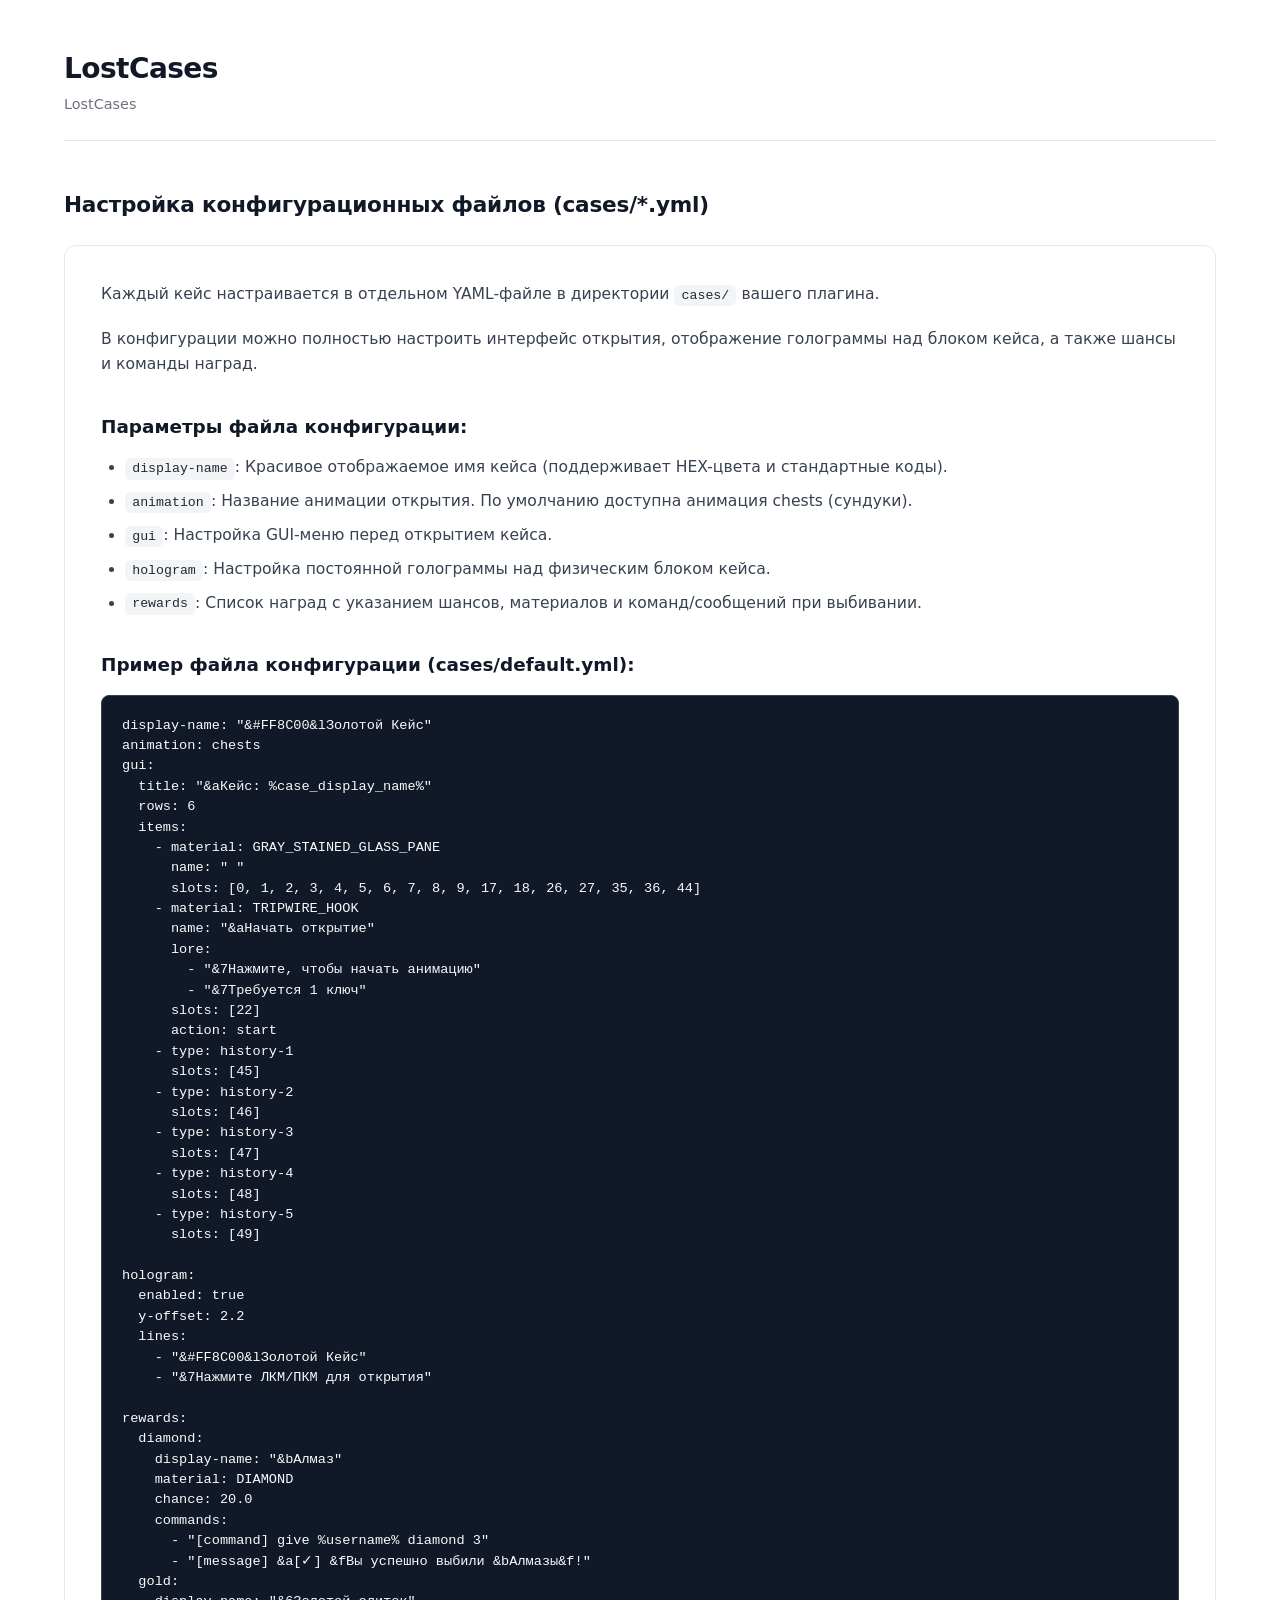
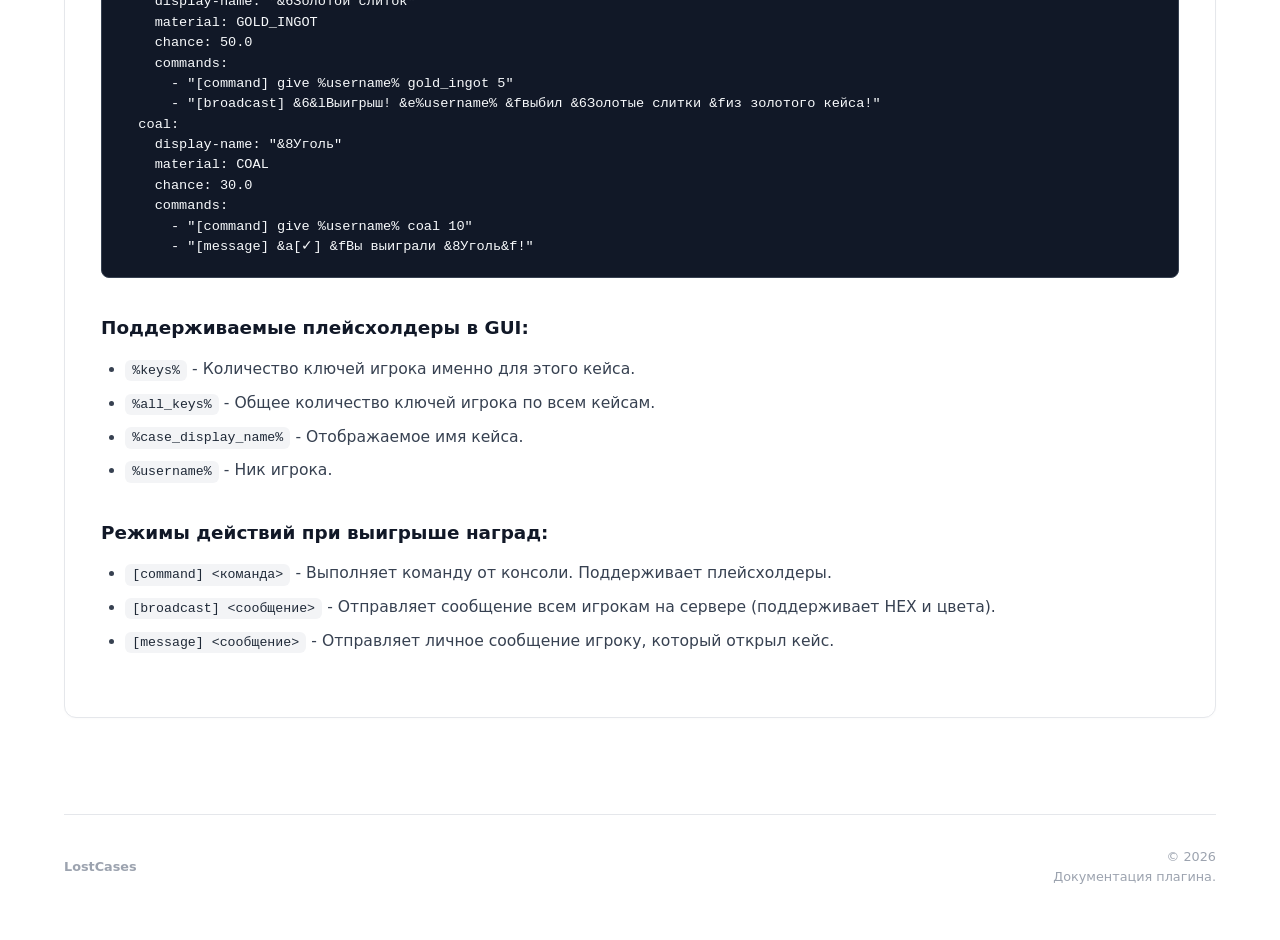
<file: lostcases.html>
<!DOCTYPE html>
<html lang="ru">
<head>
    <meta charset="UTF-8">
    <meta name="viewport" content="width=device-width, initial-scale=1.0">
    <title>LostCases - Документация</title>
    <link rel="stylesheet" href="style.css">
</head>
<body>
    <div class="container">
        <header class="header">
            <div class="logo-area">
                <h1>LostCases</h1>
                <div class="breadcrumbs"><a href="https://kernelfm.github.io/">LostCases</a></div>
            </div>
        </header>
        <main>
            <section class="section doc-content">
                <h2 class="section-title">Настройка конфигурационных файлов (cases/*.yml)</h2>
                <div class="metadata-box">
                    <p>Каждый кейс настраивается в отдельном YAML-файле в директории <code>cases/</code> вашего плагина.</p>
                    <p>В конфигурации можно полностью настроить интерфейс открытия, отображение голограммы над блоком кейса, а также шансы и команды наград.</p>
                    
                    <h3>Параметры файла конфигурации:</h3>
                    <ul>
                        <li><code>display-name</code>: Красивое отображаемое имя кейса (поддерживает HEX-цвета и стандартные коды).</li>
                        <li><code>animation</code>: Название анимации открытия. По умолчанию доступна анимация chests (сундуки).</li>
                        <li><code>gui</code>: Настройка GUI-меню перед открытием кейса.</li>
                        <li><code>hologram</code>: Настройка постоянной голограммы над физическим блоком кейса.</li>
                        <li><code>rewards</code>: Список наград с указанием шансов, материалов и команд/сообщений при выбивании.</li>
                    </ul>

                    <h3>Пример файла конфигурации (cases/default.yml):</h3>
<pre><code>display-name: "&#FF8C00&lЗолотой Кейс"
animation: chests
gui:
  title: "&aКейс: %case_display_name%"
  rows: 6
  items:
    - material: GRAY_STAINED_GLASS_PANE
      name: " "
      slots: [0, 1, 2, 3, 4, 5, 6, 7, 8, 9, 17, 18, 26, 27, 35, 36, 44]
    - material: TRIPWIRE_HOOK
      name: "&aНачать открытие"
      lore:
        - "&7Нажмите, чтобы начать анимацию"
        - "&7Требуется 1 ключ"
      slots: [22]
      action: start
    - type: history-1
      slots: [45]
    - type: history-2
      slots: [46]
    - type: history-3
      slots: [47]
    - type: history-4
      slots: [48]
    - type: history-5
      slots: [49]

hologram:
  enabled: true
  y-offset: 2.2
  lines:
    - "&#FF8C00&lЗолотой Кейс"
    - "&7Нажмите ЛКМ/ПКМ для открытия"

rewards:
  diamond:
    display-name: "&bАлмаз"
    material: DIAMOND
    chance: 20.0
    commands:
      - "[command] give %username% diamond 3"
      - "[message] &a[✓] &fВы успешно выбили &bАлмазы&f!"
  gold:
    display-name: "&6Золотой слиток"
    material: GOLD_INGOT
    chance: 50.0
    commands:
      - "[command] give %username% gold_ingot 5"
      - "[broadcast] &6&lВыигрыш! &e%username% &fвыбил &6Золотые слитки &fиз золотого кейса!"
  coal:
    display-name: "&8Уголь"
    material: COAL
    chance: 30.0
    commands:
      - "[command] give %username% coal 10"
      - "[message] &a[✓] &fВы выиграли &8Уголь&f!"</code></pre>

                    <h3>Поддерживаемые плейсхолдеры в GUI:</h3>
                    <ul>
                        <li><code>%keys%</code> - Количество ключей игрока именно для этого кейса.</li>
                        <li><code>%all_keys%</code> - Общее количество ключей игрока по всем кейсам.</li>
                        <li><code>%case_display_name%</code> - Отображаемое имя кейса.</li>
                        <li><code>%username%</code> - Ник игрока.</li>
                    </ul>

                    <h3>Режимы действий при выигрыше наград:</h3>
                    <ul>
                        <li><code>[command] &lt;команда&gt;</code> - Выполняет команду от консоли. Поддерживает плейсхолдеры.</li>
                        <li><code>[broadcast] &lt;сообщение&gt;</code> - Отправляет сообщение всем игрокам на сервере (поддерживает HEX и цвета).</li>
                        <li><code>[message] &lt;сообщение&gt;</code> - Отправляет личное сообщение игроку, который открыл кейс.</li>
                    </ul>
                </div>
            </section>
        </main>
        <footer class="footer">
            <div class="footer-logo">LostCases</div>
            <div class="footer-copy">© 2026<br>Документация плагина.</div>
        </footer>
    </div>
</body>
</html>
</file>
<file: style.css>
* {
    box-sizing: border-box;
    margin: 0;
    padding: 0;
}

html {
    scroll-behavior: smooth;
}

body {
    font-family: system-ui, -apple-system, BlinkMacSystemFont, 'Segoe UI', Roboto, sans-serif;
    background-color: #ffffff;
    color: #111827;
    line-height: 1.5;
}

.container {
    max-width: 1200px;
    margin: 0 auto;
    padding: 3rem 1.5rem;
}

.header {
    display: flex;
    justify-content: space-between;
    align-items: center;
    margin-bottom: 3rem;
    padding-bottom: 1.5rem;
    border-bottom: 1px solid #e5e7eb;
}

.logo-area h1 {
    font-size: 1.75rem;
    font-weight: 700;
    margin-bottom: 0.25rem;
    letter-spacing: -0.02em;
}

.breadcrumbs {
    font-size: 0.9rem;
    color: #6b7280;
}

.breadcrumbs a {
    color: inherit;
    text-decoration: none;
}

.breadcrumbs a:hover {
    text-decoration: underline;
}

.main-layout {
    display: flex;
    gap: 3rem;
    align-items: flex-start;
}

.content-area {
    flex: 1;
    min-width: 0;
}

.section {
    margin-bottom: 4rem;
}

.section-title {
    font-size: 1.35rem;
    font-weight: 700;
    margin-bottom: 1.5rem;
    color: #111827;
    letter-spacing: -0.01em;
    scroll-margin-top: 3rem;
}

.metadata-box {
    border: 1px solid #e5e7eb;
    border-radius: 0.75rem;
    padding: 2.25rem;
    background-color: #ffffff;
    box-shadow: 0 1px 3px 0 rgb(0 0 0 / 0.02);
}

.footer {
    display: flex;
    justify-content: space-between;
    align-items: center;
    margin-top: 6rem;
    padding-top: 2rem;
    border-top: 1px solid #e5e7eb;
    font-size: 0.8rem;
    color: #9ca3af;
}

.footer-logo {
    font-weight: 600;
}

.footer-copy {
    text-align: right;
}

.doc-content h3 {
    font-size: 1.15rem;
    font-weight: 600;
    margin: 2.25rem 0 1rem;
    color: #111827;
    scroll-margin-top: 3.5rem;
}

.doc-content h3:first-child {
    margin-top: 0;
}

.doc-content p {
    margin-bottom: 1.25rem;
    color: #374151;
    font-size: 0.975rem;
    line-height: 1.6;
}

.doc-content ul, .doc-content ol {
    margin-bottom: 1.75rem;
    padding-left: 1.5rem;
    color: #374151;
    font-size: 0.975rem;
}

.doc-content li {
    margin-bottom: 0.65rem;
    line-height: 1.5;
}

.doc-content code {
    background-color: #f3f4f6;
    padding: 0.2rem 0.45rem;
    border-radius: 0.375rem;
    font-family: ui-monospace, SFMono-Regular, Menlo, Monaco, Consolas, monospace;
    font-size: 0.85em;
    color: #1f2937;
}

.doc-content pre {
    background-color: #111827;
    color: #f8fafc;
    padding: 1.25rem;
    border-radius: 0.5rem;
    overflow-x: auto;
    margin-bottom: 2rem;
    border: 1px solid #374151;
}

.doc-content pre code {
    background-color: transparent;
    padding: 0;
    color: inherit;
    font-size: 0.85em;
    border-radius: 0;
    line-height: 1.5;
}

.lang-switcher {
    display: flex;
    align-items: center;
    gap: 0.5rem;
    color: #9ca3af;
    font-size: 0.9rem;
}

.lang-btn {
    background: none;
    border: none;
    cursor: pointer;
    font-family: inherit;
    font-size: 0.95rem;
    color: #6b7280;
    font-weight: 500;
    transition: color 0.2s ease;
    padding: 0;
}

.lang-btn:hover {
    color: #374151;
}

.lang-btn.active {
    color: #111827;
    font-weight: 700;
}

.navigation-sidebar {
    width: 260px;
    position: sticky;
    top: 2.5rem;
    background-color: #f9fafb;
    border: 1px solid #e5e7eb;
    border-radius: 0.75rem;
    padding: 1.5rem;
}

.sidebar-title {
    font-size: 0.75rem;
    font-weight: 700;
    text-transform: uppercase;
    letter-spacing: 0.05em;
    color: #6b7280;
    margin-bottom: 1rem;
}

.sidebar-links {
    list-style: none;
    display: flex;
    flex-direction: column;
    gap: 0.75rem;
}

.sidebar-links a {
    font-size: 0.9rem;
    color: #4b5563;
    text-decoration: none;
    font-weight: 500;
    transition: color 0.15s ease;
}

.sidebar-links a:hover {
    color: #111827;
    text-decoration: underline;
}

.sidebar-sublinks {
    list-style: none;
    display: flex;
    flex-direction: column;
    gap: 0.5rem;
    padding-left: 1.25rem;
    margin-top: 0.5rem;
}

.sidebar-sublinks a {
    font-size: 0.825rem !important;
    color: #6b7280 !important;
    font-weight: 400 !important;
}

.sidebar-sublinks a:hover {
    color: #111827 !important;
}

.sub-section-doc {
    scroll-margin-top: 3.5rem;
}

.doc-divider {
    border: 0;
    border-top: 1px solid #e5e7eb;
    margin: 2.5rem 0;
}

.anim-grid {
    display: grid;
    grid-template-columns: repeat(auto-fill, minmax(280px, 1fr));
    gap: 1.5rem;
    margin-top: 1.5rem;
}

.anim-card {
    background: #ffffff;
    border: 1px solid #e5e7eb;
    border-radius: 0.75rem;
    padding: 1.5rem;
    display: flex;
    flex-direction: column;
    gap: 0.75rem;
    transition: border-color 0.2s ease, box-shadow 0.2s ease;
}

.anim-card:hover {
    border-color: #111827;
    box-shadow: 0 4px 6px -1px rgb(0 0 0 / 0.05), 0 2px 4px -2px rgb(0 0 0 / 0.05);
}

.anim-card h4 {
    font-size: 1.05rem;
    font-weight: 600;
    color: #111827;
}

.anim-card p {
    font-size: 0.875rem;
    color: #4b5563;
    line-height: 1.45;
}

.anim-gif {
    background-color: #f9fafb;
    border-radius: 0.5rem;
    border: 1px solid #e5e7eb;
    overflow: hidden;
    aspect-ratio: 16/9;
    display: flex;
    align-items: center;
    justify-content: center;
    margin-top: 0.5rem;
}

.anim-gif img {
    width: 100%;
    height: 100%;
    object-fit: cover;
}

.cmd-table {
    width: 100%;
    border-collapse: collapse;
    margin-top: 1rem;
    font-size: 0.9rem;
}

.cmd-table th, .cmd-table td {
    padding: 0.85rem 1rem;
    text-align: left;
    border-bottom: 1px solid #e5e7eb;
    line-height: 1.45;
}

.cmd-table th {
    background-color: #f9fafb;
    font-weight: 600;
    color: #374151;
}

.cmd-table tr:hover {
    background-color: #fcfcfd;
}

.cmd-table code {
    background-color: #f3f4f6;
    padding: 0.15rem 0.4rem;
    border-radius: 0.25rem;
    font-family: ui-monospace, SFMono-Regular, Menlo, Monaco, Consolas, monospace;
    font-size: 0.85em;
    color: #1f2937;
}

@media (max-width: 900px) {
    .main-layout {
        flex-direction: column-reverse;
    }
    .navigation-sidebar {
        width: 100%;
        position: static;
        margin-bottom: 2rem;
    }
}
</file>
